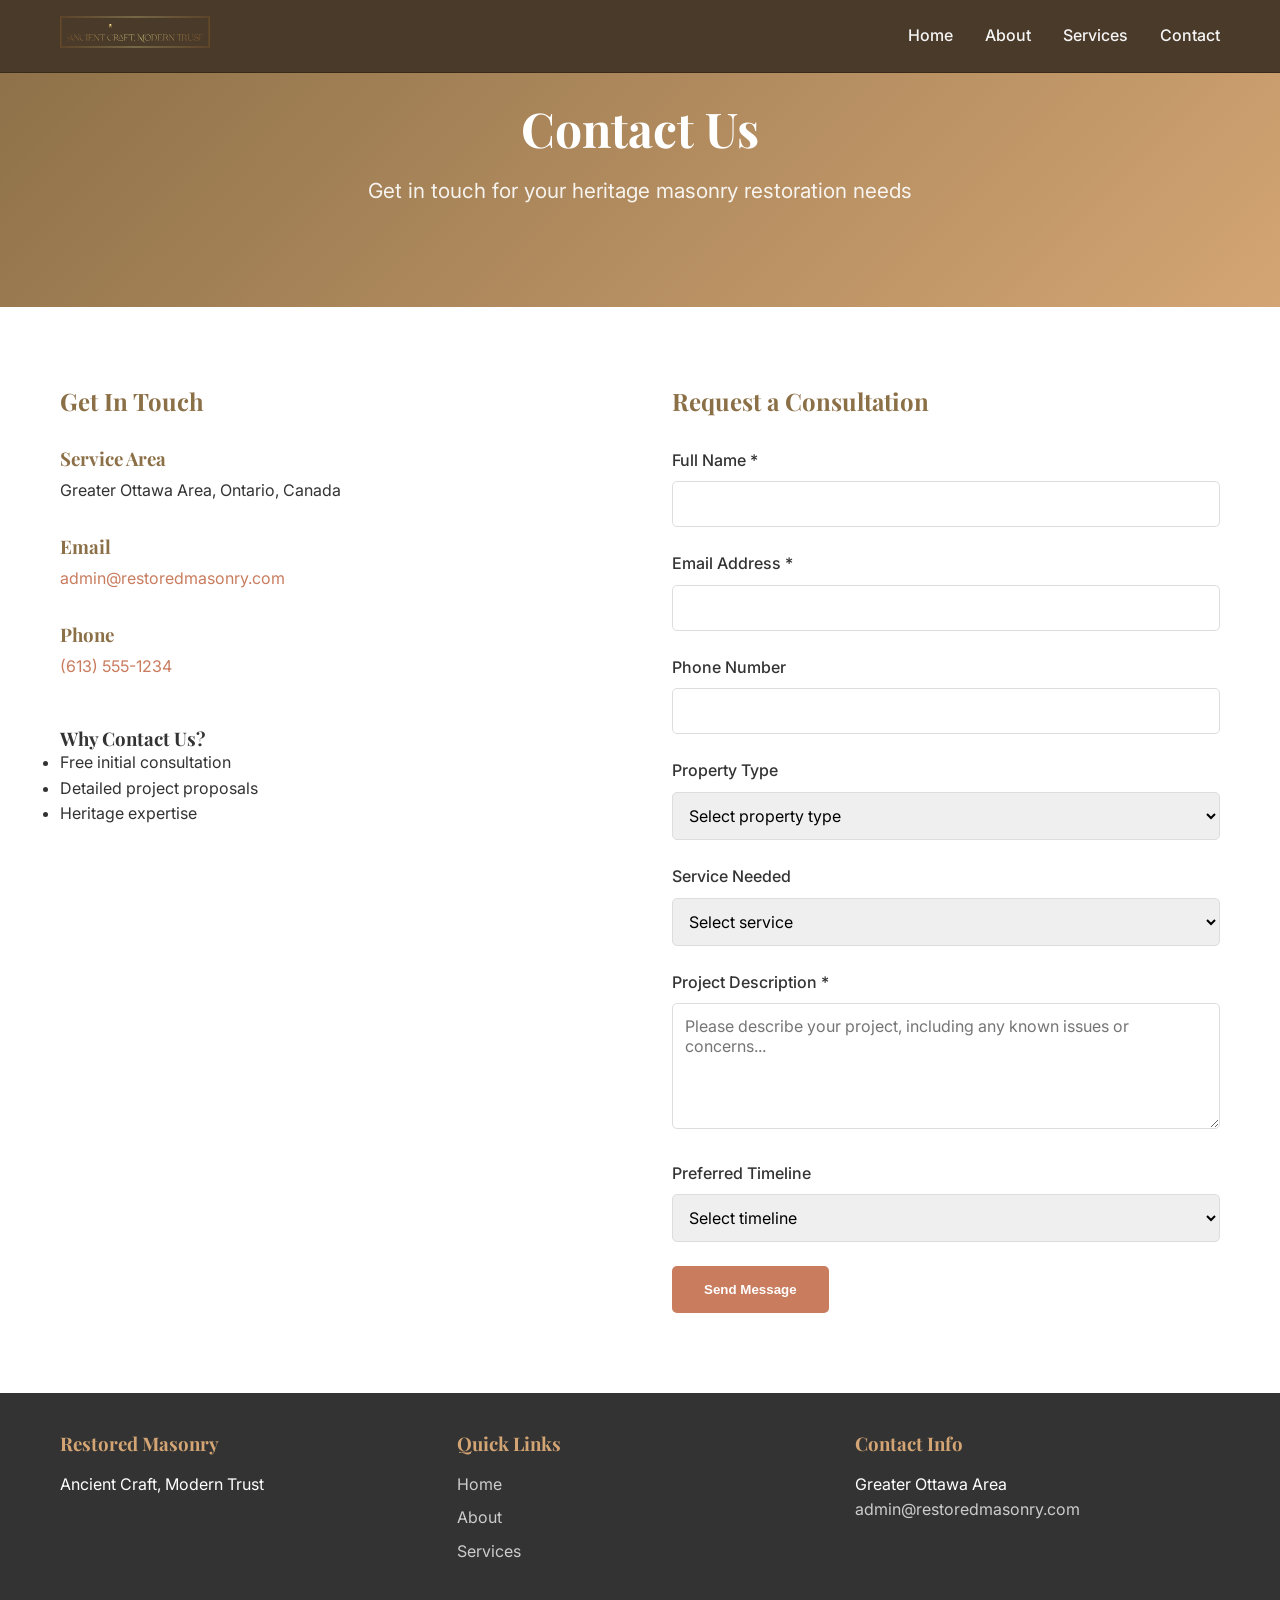
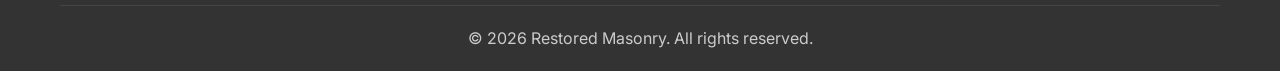
<file: contact.html>
<!DOCTYPE html>
<html lang="en">
<head>
    <meta charset="UTF-8">
    <meta name="viewport" content="width=device-width, initial-scale=1.0">
    <title>Contact Us - Restored Masonry</title>
    <meta name="description" content="Contact Restored Masonry for heritage masonry restoration services in Ottawa. Consultations and project assessments available.">
    <link rel="stylesheet" href="css/style.css">
    <link rel="preconnect" href="https://fonts.googleapis.com">
    <link rel="preconnect" href="https://fonts.gstatic.com" crossorigin>
    <link href="https://fonts.googleapis.com/css2?family=Playfair+Display:wght@400;700&family=Inter:wght@300;400;500;600&display=swap" rel="stylesheet">
</head>
<body>
    <header>
        <nav class="navbar">
            <div class="container">
                <div class="logo">
                    <svg width="150" height="32" viewBox="0 0 1000 208" class="logo-svg"><defs id="SvgjsDefs59676"><linearGradient id="SvgjsLinearGradient59683"><stop id="SvgjsStop59684" stop-color="#905e26" offset="0"></stop><stop id="SvgjsStop59685" stop-color="#f5ec9b" offset="0.5"></stop><stop id="SvgjsStop59686" stop-color="#905e26" offset="1"></stop></linearGradient><linearGradient id="SvgjsLinearGradient59687"><stop id="SvgjsStop59688" stop-color="#905e26" offset="0"></stop><stop id="SvgjsStop59689" stop-color="#f5ec9b" offset="0.5"></stop><stop id="SvgjsStop59690" stop-color="#905e26" offset="1"></stop></linearGradient><linearGradient id="SvgjsLinearGradient59691"><stop id="SvgjsStop59692" stop-color="#905e26" offset="0"></stop><stop id="SvgjsStop59693" stop-color="#f5ec9b" offset="0.5"></stop><stop id="SvgjsStop59694" stop-color="#905e26" offset="1"></stop></linearGradient></defs><g id="SvgjsG59677" featurekey="rootContainer" transform="matrix(1,0,0,1,0,0)" fill="url(#SvgjsLinearGradient59683)"><path xmlns="http://www.w3.org/2000/svg" fill-rule="evenodd" d=" M0,0 H1000 V208 H0,0 z M2,2 H998 V206 H2,2 z M6,6 H994 V202 H6 z M8,8 H992 V200 H6,8 z "></path></g><g id="SvgjsG59678" featurekey="nameFeature-0" transform="matrix(1.5782830845740676,0,0,1.5782830845740676,324.5580811577663,43.1186877982856)" fill="url(#SvgjsLinearGradient59687)"><path d="M0.5 19.82 l0 -0.1 c0.04 -0.04 -0.02 -0.38 0.42 -0.38 c0.34 0 0.4 0.02 0.58 0.02 c0.4 0 0.7 -0.02 0.76 -0.12 l0 -1.7 c0 -0.04 -0.02 -0.18 -0.02 -0.2 l-0.02 0.02 c-0.04 -0.04 0.04 0.18 0.04 -0.54 c0 -1.5 -0.02 -2.06 -0.02 -2.56 c0 -0.32 0 -0.94 0.04 -1.46 c0 -0.04 -0.08 -0.3 -0.08 -0.8 c0 -0.24 0.06 -0.24 0.06 -0.36 c0 -0.32 -0.02 -0.62 -0.02 -0.86 c0 -0.42 0.02 -0.74 0.02 -1.2 c0 -0.12 0.3 -0.1 0.36 -0.16 c0 0 0 -0.1 -0.18 -0.1 c0 0 -0.06 0 -0.12 0.08 c-0.02 0 -0.04 -0.02 -0.06 -0.08 l0 -3.38 c0 -0.26 -0.06 -0.42 -0.32 -0.42 c-0.38 0 -0.46 0.06 -1.14 0.06 c-0.54 0 -0.22 -0.08 -0.52 -0.26 c0 -0.48 1.5 -0.34 1.92 -0.4 l-0.06 0 c0 0.02 1.16 0.08 1.16 0.08 c0.04 0 0.08 0.02 0.12 0.02 c0.24 0 0.34 -0.1 0.52 -0.1 c0.08 0 0.16 0.02 0.26 0.02 c0.06 0 0.22 -0.02 0.32 -0.02 c0.24 0 0.96 0.02 1.18 0.02 c0.16 0 0.28 -0.06 0.6 -0.06 c0.1 0 1.84 0.04 2.06 0.04 c0.4 0 1.06 0.2 1.6 0.2 c0.76 0.08 0.3 0.18 1.06 0.36 c-0.02 0 -0.04 -0.02 -0.04 -0.02 c0 0.02 0.56 0.32 0.56 0.38 c0.24 0.06 0.6 0.56 0.78 0.72 l-0.02 -0.02 s0.54 0.76 0.54 1.44 c0 0.74 0 0.78 -0.16 1.28 c0 0.34 -0.46 0.94 -1.26 1.62 c-0.1 -0.04 -0.22 0.34 -0.58 0.34 c0.06 -0.2 -0.1 0.26 -0.66 0.3 c-0.02 -0.02 -0.04 -0.02 -0.04 -0.02 c-0.1 0 -0.24 0.18 -0.32 0.18 c-0.76 0.2 -1.1 0.12 -1.1 0.42 c0 0 -0.04 0.16 0.12 0.16 c0.22 -0.04 0.58 0.32 0.7 0.32 c0.42 0 0.5 0.38 0.84 0.38 c0.36 0.16 0.5 0.28 0.94 0.74 c0.44 1.3 0.78 0.6 0.78 1.58 c0 0.54 0.18 0.92 0.18 1.46 c0 0.08 -0.04 0.42 -0.04 1.12 c0.04 0.26 0.06 0.78 0.14 0.86 l0 -0.04 c0 0.02 -0.06 0.66 0.64 0.66 c0.48 0 0.7 -0.06 0.84 -0.06 c0 0 0.02 0.02 0.04 0.02 c0.04 0 0.14 -0.04 0.22 -0.04 s0.16 0.02 0.2 0.1 l-0.14 0 c0 0.1 0.06 0.1 0.06 0.14 c0.04 -0.02 0.06 -0.06 0.08 -0.06 l0.02 0 l0 0.26 c-0.06 0 -0.06 -0.06 -0.06 -0.14 c-0.04 0.02 -0.06 0.02 -0.16 0.06 c0 0.04 0.02 0.08 0.16 0.14 c-0.08 0.04 -0.1 0.14 -0.2 0.14 l0 -0.02 s-0.1 0.2 -0.7 0.2 c-0.22 0 -1.58 -0.08 -1.94 -0.1 c0 0.02 0 0.02 -0.02 0.02 c-0.16 0 -0.54 -0.4 -0.86 -0.4 l0.02 0 c0 -0.08 -0.9 -0.5 -0.92 -0.88 l0.02 0.02 c0 -0.02 -0.2 -0.2 -0.2 -0.26 c0 -0.04 0.02 -0.16 0.02 -0.28 c0 -0.06 -0.06 -0.06 -0.16 -0.1 c-0.14 -3.26 -0.44 -4.16 -0.74 -4.6 c-0.06 0.22 0.08 -0.24 -0.38 -0.46 c0 -0.14 -0.62 -0.36 -0.6 -0.44 c-0.04 0 -0.08 0.02 -0.1 0.02 c-0.42 0 -0.4 -0.4 -1.08 -0.4 l-1.08 0 c-0.22 0.46 -0.22 1.04 -0.22 1.32 c0 0.06 0 0.52 0.04 0.56 c0 0.02 -0.02 0.08 -0.06 0.28 c0 0.06 0.04 0.3 0.04 0.46 l0 -0.02 c0 0.12 -0.02 0.56 -0.02 0.7 c0 0.26 0.02 0.32 0.02 0.5 l0 2.32 c0 0.04 0.04 0.16 0.04 0.2 c0 0.06 -0.04 0.18 -0.04 0.26 c0 0.26 0.04 0.3 0.04 0.4 c-0.02 0.02 -0.04 0.02 -0.04 0.04 c0 0.06 0.28 0.1 0.82 0.1 c0.02 0 0.42 -0.04 0.44 -0.04 c0.56 0 0.56 0.04 0.68 0.2 c0 0.36 -0.08 0.42 -0.14 0.42 c-0.02 0 -0.04 -0.02 -0.08 -0.1 c-0.1 0 -0.12 0 -0.12 0.02 c0.16 0.18 -1.94 0.18 -2.16 0.18 l0.04 0 s-0.68 -0.02 -0.94 -0.08 c-0.8 0.08 -2.18 0 -2.74 0.2 c-0.24 0 -0.46 0 -0.46 -0.32 z" style="dominant-baseline: hanging;"></path></g><g id="SvgjsG59679" featurekey="sloganFeature-0" transform="matrix(3.136998277539974,0,0,3.136998277539974,49.8698255030614,98.07940445117582)" fill="url(#SvgjsLinearGradient59691)"><path d="M6.94 7.16 l0.1 0 l5.26 13.38 l-0.46 0 c-1.18 -3.16 -4.98 -3.82 -7.94 -4.72 l-1.16 2.96 c-0.3 1 0.1 1.12 1.14 1.12 l0 0.14 l-3.28 0 l0 -0.14 c1.06 0 1.38 -0.12 1.9 -1.3 l1.12 -2.86 c-2.64 -0.84 -4.52 -1.96 -3.08 -5.4 l0.14 0.04 c-0.64 2.86 0.98 3.88 3.22 4.66 z M4.16 15.120000000000001 c2.06 0.68 4.54 1.22 6.18 2.74 l-3.58 -9.42 z M24.22 19.1 l0.02 0 l0 1.14 l-0.24 0 l-9.06 -11.88 l0 10.58 c0 0.92 0.72 0.94 1.36 0.94 l0 0.14 l-3 0 l0 -0.14 c0.66 0 1.36 -0.02 1.36 -0.94 l0 -10.48 c0 -0.92 -0.72 -0.94 -1.36 -0.94 l0 -0.14 l2.02 0 l8.64 11.36 l0 -10.28 c0 -0.92 -0.74 -0.94 -1.38 -0.94 l0 -0.14 l3.02 0 l0 0.14 c-0.64 0 -1.38 0.02 -1.38 0.94 l0 10.64 z M38.52 17.2 c-1.42 2.04 -3.64 3 -5.8 3 c-3.42 0 -6.72 -2.36 -6.72 -6.58 c0 -4.12 3.22 -6.42 6.78 -6.42 c1.72 0 3.52 0.54 5.08 1.66 l0 1.06 l-0.1 0 c-1.18 -1.7 -3.1 -2.5 -5 -2.5 c-3.04 0 -6.04 2.04 -6.04 5.76 c0 4.18 3.2 6.54 6.44 6.54 c1.94 0 3.9 -0.84 5.18 -2.64 z M41.72 18.94 c0 0.92 0.4 0.94 1.38 0.94 l0 0.14 l-3.58 0 l0 -0.14 c0.98 0 1.38 -0.02 1.38 -0.94 l0 -10.48 c0 -0.92 -0.4 -0.94 -1.38 -0.94 l0 -0.14 l3.58 0 l0 0.14 c-0.98 0 -1.38 0.02 -1.38 0.94 l0 10.48 z M54.68 17 l0.16 0.02 l-0.88 3 l-9.86 0 l0 -0.14 c0.98 0 1.38 -0.02 1.38 -0.94 l0 -10.48 c0 -0.92 -0.4 -0.94 -1.38 -0.94 l0 -0.14 l9.18 0 l0.88 3 l-0.16 0.04 c-0.86 -2.76 -1.02 -2.82 -2.84 -2.82 l-4.86 0 l0 5.64 l2.96 0 c0.92 0 1.18 -0.2 1.34 -0.9 l0.1 0 l0 2.04 l-0.1 0 c-0.16 -0.7 -0.42 -0.9 -1.34 -0.9 l-2.96 0 l0 5.42 c0 0.8 0.3 0.88 1.02 0.9 l4.52 0 c2 0 1.98 -0.16 2.84 -2.8 z M66.76 19.1 l0.02 0 l0 1.14 l-0.24 0 l-9.06 -11.88 l0 10.58 c0 0.92 0.72 0.94 1.36 0.94 l0 0.14 l-3 0 l0 -0.14 c0.66 0 1.36 -0.02 1.36 -0.94 l0 -10.48 c0 -0.92 -0.72 -0.94 -1.36 -0.94 l0 -0.14 l2.02 0 l8.64 11.36 l0 -10.28 c0 -0.92 -0.74 -0.94 -1.38 -0.94 l0 -0.14 l3.02 0 l0 0.14 c-0.64 0 -1.38 0.02 -1.38 0.94 l0 10.64 z M74.74000000000001 18.94 c0 0.92 0.4 0.94 1.38 0.94 l0 0.14 l-3.58 0 l0 -0.14 c0.98 0 1.38 -0.02 1.38 -0.94 l0 -11.34 l-2.98 0 c-1.76 0.02 -1.76 0.12 -2.04 2.78 l-0.16 0 l0.18 -3 l10.82 0 l0.18 3 l-0.14 0 c-0.28 -2.7 -0.28 -2.78 -2.16 -2.78 l-2.88 0 l0 11.34 z M97.22 17.2 c-1.42 2.04 -3.64 3 -5.8 3 c-3.42 0 -6.72 -2.36 -6.72 -6.58 c0 -4.12 3.22 -6.42 6.78 -6.42 c1.72 0 3.52 0.54 5.08 1.66 l0 1.06 l-0.1 0 c-1.18 -1.7 -3.1 -2.5 -5 -2.5 c-3.04 0 -6.04 2.04 -6.04 5.76 c0 4.18 3.2 6.54 6.44 6.54 c1.94 0 3.9 -0.84 5.18 -2.64 z M110.4 15.059999999999999 c-0.74 1.68 -0.38 1.82 0.88 1.82 l0 0.14 l-3.32 0 l0 -0.14 c0.98 0 1.28 -0.02 1.74 -0.92 l3.94 -8.94 l0.1 0 l3.84 8.64 c0.52 1.04 0.56 1.22 1.54 1.22 l0 0.14 l-3.04 0 l0 -0.14 c1.02 0 1.14 -0.12 0.66 -1.28 l-1.08 -2.42 l-4.42 0 z M118.88 18.64 c-1.76 1.62 -3.58 2.12 -5.46 2.12 c-7.2 0 -8.88 -6.78 -13.42 -6.88 l0 5.04 c0 0.9 0.4 0.92 1.38 0.92 l0 0.14 l-3.58 0 l0 -0.14 c0.98 0 1.38 -0.02 1.38 -0.92 l0 -10.5 c0 -0.9 -0.4 -0.92 -1.38 -0.92 l0 -0.14 l4.8 0 c3.9 0 5.14 1.94 5.14 3.52 c0 2.18 -1.66 3.6 -3.76 3.6 c-0.28 0 -0.56 -0.02 -0.86 -0.08 c2.9 1.7 5.32 5.82 10.86 5.82 c1.72 0 3.26 -0.48 4.8 -1.7 z M102.08 13.92 c0.48 0.16 0.96 0.22 1.4 0.22 c1.92 0 3.4 -1.36 3.4 -3.4 c0 -1.6 -1.4 -3.16 -4.26 -3.16 l-2.62 0 l0 6.1 l0.7 0 c0.48 0 0.94 0.08 1.38 0.24 z M113.44 8.2 l-2.1 4.74 l4.2 0 z M122.32000000000001 18.94 c0 0.92 0.4 0.94 1.38 0.94 l0 0.14 l-3.58 0 l0 -0.14 c0.98 0 1.38 -0.02 1.38 -0.94 l0 -10.48 c0 -0.92 -0.4 -0.94 -1.38 -0.94 l0 -0.14 l9.18 0 l0.88 3 l-0.14 0.04 c-0.88 -2.76 -1.04 -2.8 -2.86 -2.8 l-4.84 0 l0 5.64 l2.96 0 c0.92 0 1.2 -0.2 1.34 -0.9 l0.1 0 l0 2.04 l-0.1 0 c-0.14 -0.7 -0.42 -0.9 -1.34 -0.9 l-2.96 0 l0 5.46 z M136.78 18.94 c0 0.92 0.4 0.94 1.38 0.94 l0 0.14 l-3.58 0 l0 -0.14 c0.98 0 1.38 -0.02 1.38 -0.94 l0 -11.34 l-2.98 0 c-1.76 0.02 -1.76 0.12 -2.04 2.78 l-0.16 0 l0.18 -3 l10.82 0 l0.18 3 l-0.14 0 c-0.28 -2.7 -0.28 -2.78 -2.16 -2.78 l-2.88 0 l0 11.34 z M143.72 19.64 c0 0.34 -0.38 1.4 -0.66 2.18 l-0.18 -0.02 l0.24 -1.58 c-0.32 -0.02 -0.56 -0.28 -0.56 -0.58 c0 -0.32 0.26 -0.58 0.58 -0.58 c0.28 0 0.52 0.2 0.56 0.48 c0.02 0.04 0.02 0.06 0.02 0.1 z M157.45999999999998 17.240000000000002 c2.18 3.46 4.58 6.28 8.22 6.5 l0 0.12 c-7.76 -0.46 -10.46 -9.5 -14.56 -15.24 l0 10.34 c0 0.92 0.38 0.94 1.36 0.94 l0 0.14 l-3.02 0 l0 -0.14 c0.98 0 1.38 -0.02 1.38 -0.94 l0 -10.72 c-1.8 -2.4 -3.86 -4.16 -6.74 -4.32 l0.02 -0.12 c2.88 0.18 5.06 1.6 6.9 3.62 l0.1 0 l0 0.1 c2.38 2.64 4.2 6.3 6.16 9.46 l4.68 -9.58 l1.92 0 l0 0.14 c-0.98 0 -1.38 0.02 -1.38 0.94 l0 10.48 c0 0.92 0.4 0.94 1.38 0.94 l0 0.14 l-3.58 0 l0 -0.14 c0.98 0 1.38 -0.02 1.38 -0.94 l0 -10.42 z M170.64 7.119999999999999 c8.46 0 8.46 13.18 0 13.18 c-8.48 0 -8.48 -13.18 0 -13.18 z M170.21999999999997 7.52 c-7.52 0 -6.68 12.38 0.82 12.38 s6.72 -12.38 -0.82 -12.38 z M183.72 7.380000000000001 c8.36 0 8.36 12.64 0 12.64 l-5.72 0 l0 -0.14 c0.98 0 1.38 -0.26 1.38 -1.16 l0 -10.04 c0 -0.9 -0.4 -1.16 -1.38 -1.16 l0 -0.14 l5.72 0 z M180.2 18.68 c0 0.9 0.38 1.12 1.36 1.12 l2.16 0 c7.14 0 7.16 -12.2 0 -12.2 l-3.52 0 l0 11.08 z M205.26 18.92 c0 0.92 0.4 0.94 1.38 0.94 l0 0.14 l-3.58 0 l0 -0.14 c0.98 0 1.38 -0.02 1.38 -0.94 l0 -4.84 l-6.38 0 c-0.92 0 -1.2 0.2 -1.34 0.9 l-0.1 0 l0 -2.02 l0.1 0 c0.14 0.66 0.38 0.88 1.2 0.9 l6.52 0 l0 -5.42 c0 -0.92 -0.4 -0.94 -1.38 -0.94 l0 -0.14 l4.82 0 c3.22 0 4.82 1.3 4.84 3.36 c0 1.8 -1.26 3.04 -3.78 3.3 c3.62 0.86 4.02 5.86 5.56 5.86 l0 0.12 l-1.72 0 c-0.84 -1.82 -2.28 -5.92 -4.92 -5.92 l-2.6 0 l0 4.84 z M201.6 16.98 l0.14 0.02 l-0.86 3 l-9.86 0 l0 -0.14 c0.98 0 1.36 -0.02 1.36 -0.94 l0 -10.48 c0 -0.92 -0.38 -0.94 -1.36 -0.94 l0 -0.14 l9.16 0 l0.88 3 l-0.14 0.04 c-0.88 -2.76 -1.04 -2.8 -2.86 -2.8 l-4.84 0 l0 11.28 c0 0.8 0.28 0.88 1.02 0.9 l4.5 0 c2 0 1.98 -0.16 2.86 -2.8 z M205.26 7.6 l0 6.26 l2.62 0 c2.66 0 3.9 -1.4 3.9 -3.22 c0 -1.84 -1.34 -3.04 -3.9 -3.04 l-2.62 0 z M226.42 19.1 l0.02 0 l0 1.14 l-0.24 0 l-9.06 -11.88 l0 10.58 c0 0.92 0.72 0.94 1.36 0.94 l0 0.14 l-3 0 l0 -0.14 c0.66 0 1.36 -0.02 1.36 -0.94 l0 -10.48 c0 -0.92 -0.72 -0.94 -1.36 -0.94 l0 -0.14 l2.02 0 l8.64 11.36 l0 -10.28 c0 -0.92 -0.74 -0.94 -1.38 -0.94 l0 -0.14 l3.02 0 l0 0.14 c-0.64 0 -1.38 0.02 -1.38 0.94 l0 10.64 z M238.76 20 l-0.8 0 l0 0.02 l-1.4 0 l0 -0.16 c0.98 0 1.38 -0.02 1.38 -0.92 l0 -11.34 l-2.96 0 c-1.78 0 -1.78 0.12 -2.06 2.78 l-0.16 -0.02 l0.18 -2.98 l14.88 0 c6.1 0 6.34 6.68 0.9 7.42 c3.62 0.74 4.02 5.08 5.56 5.08 l0 0.14 l-1.72 0 c-0.84 -1.82 -2.28 -5.16 -4.92 -5.16 l-2.52 0 l0 4.08 c0 0.9 0.38 0.92 1.36 0.92 l0 0.16 l-1.38 0 l0 -0.02 l-0.8 0 l0 0.02 l-1.38 0 l0 -0.16 c0.96 0 1.36 -0.02 1.36 -0.92 l0 -10.76 l0.84 0 l0 5.56 c0 0.8 0.28 0.88 1 0.9 l1.6 0 c5.22 0 5.34 -7.04 0.12 -7.04 l-9.06 0 l0 11.34 c0 0.9 0.38 0.92 1.36 0.92 l0 0.16 l-1.38 0 l0 -0.02 z M266.76 15.36 c0.04 3.26 -2.5 4.9 -5.04 4.9 s-5.08 -1.64 -5.06 -4.9 l0 -6.9 c0 -0.92 -0.4 -0.94 -1.38 -0.94 l0 -0.14 l3.58 0 l0 0.14 c-0.98 0 -1.38 0.02 -1.38 0.94 l0 6.9 c0 3.04 2.2 4.5 4.42 4.5 c2.28 0 4.6 -1.54 4.6 -4.5 l0 -6.88 c0 -0.92 -0.74 -0.94 -1.38 -0.94 l0 -0.14 l3.02 0 l0 0.14 c-0.64 0 -1.36 0.02 -1.36 0.94 l-0.02 -0.04 l0 6.92 z M278.5 16.52 c0 2.46 -2.12 3.72 -4.46 3.72 c-1.14 0 -2.32 -0.28 -3.32 -0.88 l0 0.02 c-0.6 -0.34 -1 -0.52 -1.26 -0.52 c-0.4 0 -0.52 0.36 -0.62 1.1 l-0.1 0 l0 -4.14 l0.1 0 c0.5 2.82 2.88 4.16 5.04 4.16 c1.96 0 3.76 -1.12 3.76 -3.28 c0 -1.98 -1.74 -2.62 -3.6 -3.16 l-0.76 -0.2 c-1.86 -0.54 -3.6 -1.18 -3.6 -3.16 c0 -1.62 1.18 -2.84 4.8 -2.84 l12.28 0 l0 0.02 l0.18 2.96 l-0.14 0.02 c-0.3 -2.72 -0.28 -2.78 -2.18 -2.78 l-2.86 0 l0 11.34 c0 0.9 0.4 0.92 1.38 0.92 l0 0.14 l-3.58 0 l0 -0.14 c0.98 0 1.38 -0.02 1.38 -0.92 l0 -11.34 l-6.46 0 c-3.2 0 -4.28 1.14 -4.28 2.56 c0 3.76 8.3 1.58 8.3 6.4 z" style="dominant-baseline: hanging;"></path></g></svg>
                </div>
                <ul class="nav-menu">
                    <li><a href="home.html">Home</a></li>
                    <li><a href="about.html">About</a></li>
                    <li><a href="services.html">Services</a></li>
                    <li><a href="#contact">Contact</a></li>
                </ul>
                <div class="hamburger">
                    <span></span>
                    <span></span>
                    <span></span>
                </div>
            </div>
        </nav>
    </header>

    <main>
        <section id="contact" class="contact-hero">
            <div class="container">
                <h1>Contact Us</h1>
                <p class="lead">Get in touch for your heritage masonry restoration needs</p>
            </div>
        </section>

        <section class="contact-content">
            <div class="container">
                <div class="contact-grid">
                    <div class="contact-info">
                        <h2>Get In Touch</h2>
                        <div class="contact-details">
                            <div class="contact-item">
                                <h3>Service Area</h3>
                                <p>Greater Ottawa Area, Ontario, Canada</p>
                            </div>
                            <div class="contact-item">
                                <h3>Email</h3>
                                <p><a href="mailto:admin@restoredmasonry.com">admin@restoredmasonry.com</a></p>
                            </div>
                            <div class="contact-item">
                                <h3>Phone</h3>
                                <p><a href="tel:+16135551234">(613) 555-1234</a></p>
                            </div>
                        </div>

                        <div class="Why contact us?">
                            <h3>Why Contact Us?</h3>
                            <ul>
                                <li>Free initial consultation</li>
                                <li>Detailed project proposals</li>
                                <li>Heritage expertise</li>
                            </ul>
                        </div>
                    </div>

                    <div class="contact-form">
                        <h2>Request a Consultation</h2>
                        <form id="contactForm" method="POST">
                            <div class="form-group">
                                <label for="name">Full Name *</label>
                                <input type="text" id="name" name="name" required>
                            </div>

                            <div class="form-group">
                                <label for="email">Email Address *</label>
                                <input type="email" id="email" name="email" required>
                            </div>

                            <div class="form-group">
                                <label for="phone">Phone Number</label>
                                <input type="tel" id="phone" name="phone">
                            </div>

                            <div class="form-group">
                                <label for="propertyType">Property Type</label>
                                <select id="propertyType" name="propertyType">
                                    <option value="">Select property type</option>
                                    <option value="residential">Residential</option>
                                    <option value="commercial">Commercial</option>
                                    <option value="historic">Historic Building</option>
                                    <option value="church">Church/Religious</option>
                                    <option value="other">Other</option>
                                </select>
                            </div>

                            <div class="form-group">
                                <label for="service">Service Needed</label>
                                <select id="service" name="service">
                                    <option value="">Select service</option>
                                    <option value="assessment">Building Assessment</option>
                                    <option value="repointing">Repointing</option>
                                    <option value="brick-repair">Brick Repair</option>
                                    <option value="foundation">Foundation Work</option>
                                    <option value="other">Other</option>
                                </select>
                            </div>

                            <div class="form-group">
                                <label for="message">Project Description *</label>
                                <textarea id="message" name="message" rows="5" placeholder="Please describe your project, including any known issues or concerns..." required></textarea>
                            </div>

                            <div class="form-group">
                                <label for="timeline">Preferred Timeline</label>
                                <select id="timeline" name="timeline">
                                    <option value="">Select timeline</option>
                                    <option value="asap">As soon as possible</option>
                                    <option value="1-3months">Within 1-3 months</option>
                                    <option value="3-6months">Within 3-6 months</option>
                                    <option value="planning">Just planning</option>
                                </select>
                            </div>

                            <button type="submit" class="btn-primary">Send Message</button>
                        </form>

                        <div id="formMessage" class="form-message" style="display: none;"></div>
                    </div>
                </div>
            </div>
        </section>
    </main>

    <footer>
        <div class="container">
            <div class="footer-content">
                <div class="footer-section">
                    <h3>Restored Masonry</h3>
                    <p>Ancient Craft, Modern Trust</p>
                </div>
                <div class="footer-section">
                    <h3>Quick Links</h3>
                    <ul>
                        <li><a href="home.html">Home</a></li>
                        <li><a href="about.html">About</a></li>
                        <li><a href="services.html">Services</a></li>
                    </ul>
                </div>
                <div class="footer-section">
                    <h3>Contact Info</h3>
                    <p>Greater Ottawa Area</p>
                    <p><a href="mailto:admin@restoredmasonry.com">admin@restoredmasonry.com</a></p>
                </div>
            </div>
            <div class="footer-bottom">
                <p>&copy; 2026 Restored Masonry. All rights reserved.</p>
            </div>
        </div>
    </footer>

    <script src="js/script.js"></script>
</body>
</html>
</file>
<file: css/style.css>
/* Reset and Base Styles */
* {
    margin: 0;
    padding: 0;
    box-sizing: border-box;
}

html {
    scroll-behavior: smooth;
}

body {
    font-family: 'Inter', sans-serif;
    line-height: 1.6;
    color: #333;
    background-color: #faf9f6;
}

h1, h2, h3, h4, h5, h6 {
    font-family: 'Playfair Display', serif;
    font-weight: 700;
    line-height: 1.2;
}

a {
    text-decoration: none;
    color: inherit;
}

img {
    max-width: 100%;
    height: auto;
}

.container {
    max-width: 1200px;
    margin: 0 auto;
    padding: 0 20px;
}

/* Navigation */
.navbar {
    background: #4a3a2a;
    backdrop-filter: blur(10px);
    position: fixed;
    top: 0;
    width: 100%;
    z-home: 1000;
    border-bottom: 1px solid #3a2a1a;
}

.navbar .container {
    display: flex;
    justify-content: space-between;
    align-items: center;
    padding: 1rem 20px;
}

.logo h1 {
    color: #f5ec9b;
    font-size: 1.5rem;
}

.nav-menu {
    display: flex;
    list-style: none;
    gap: 2rem;
}

.nav-menu a {
    color: #f5f5f5;
    font-weight: 500;
    transition: color 0.3s;
}

.nav-menu a:hover {
    color: #d4a574;
}

.hamburger {
    display: none;
    flex-direction: column;
    cursor: pointer;
}

.hamburger span {
    width: 25px;
    height: 3px;
    background: #f5f5f5;
    margin: 3px 0;
    transition: 0.3s;
}

/* Hero Section */
.hero {
    background: linear-gradient(135deg, #8b6f47 0%, #d4a574 100%);
    color: white;
    padding: 120px 0 80px;
    min-height: 100vh;
    display: flex;
    align-items: center;
}

.hero .container {
    display: grid;
    grid-template-columns: 1fr 1fr;
    gap: 4rem;
    align-items: center;
}

.hero-content h2 {
    font-size: 3rem;
    margin-bottom: 1rem;
}

.hero-content p {
    font-size: 1.2rem;
    margin-bottom: 2rem;
    opacity: 0.9;
}

.hero-image img {
    border-radius: 10px;
    box-shadow: 0 20px 40px rgba(0,0,0,0.1);
}

/* Buttons */
.btn-primary {
    background: #c97c5e;
    color: white;
    padding: 1rem 2rem;
    border-radius: 5px;
    font-weight: 600;
    display: inline-block;
    transition: all 0.3s;
    border: none;
    cursor: pointer;
}

.btn-primary:hover {
    background: #b8684f;
    transform: translateY(-2px);
    box-shadow: 0 10px 20px rgba(201, 124, 94, 0.3);
}

/* Services Preview */
.services-preview {
    padding: 80px 0;
    background: white;
}

.services-preview h2 {
    text-align: center;
    font-size: 2.5rem;
    margin-bottom: 3rem;
    color: #8b6f47;
}

.services-grid {
    display: grid;
    grid-template-columns: repeat(auto-fit, minmax(250px, 1fr));
    gap: 2rem;
}

.service-card {
    background: #faf9f6;
    padding: 2rem;
    border-radius: 10px;
    text-align: center;
    transition: transform 0.3s;
    border: 1px solid #e8e3d8;
}

.service-card:hover {
    transform: translateY(-5px);
    box-shadow: 0 10px 30px rgba(0,0,0,0.1);
}

.service-icon {
    font-size: 3rem;
    margin-bottom: 1rem;
}

.service-card h3 {
    color: #8b6f47;
    margin-bottom: 1rem;
}

/* Why Choose Us */
.why-choose-us {
    padding: 80px 0;
    background: #f5f3f0;
}

.why-choose-us h2 {
    text-align: center;
    font-size: 2.5rem;
    margin-bottom: 3rem;
    color: #8b6f47;
}

.features {
    display: grid;
    grid-template-columns: repeat(auto-fit, minmax(300px, 1fr));
    gap: 2rem;
}

.feature {
    text-align: center;
    padding: 2rem;
}

.feature h3 {
    color: #8b6f47;
    margin-bottom: 1rem;
}

/* About Page Styles */
.about-hero {
    background: linear-gradient(135deg, #8b6f47 0%, #d4a574 100%);
    color: white;
    padding: 100px 0;
    text-align: center;
}

.about-hero h1 {
    font-size: 3rem;
    margin-bottom: 1rem;
}

.lead {
    font-size: 1.3rem;
    opacity: 0.9;
}

.story {
    padding: 80px 0;
    background: white;
}

.story-content {
    display: grid;
    grid-template-columns: 1fr 1fr;
    gap: 4rem;
    align-items: center;
}

.story-text h2 {
    color: #8b6f47;
    margin-bottom: 1.5rem;
}

.expertise {
    padding: 80px 0;
    background: #f5f3f0;
}

.expertise h2 {
    text-align: center;
    font-size: 2.5rem;
    margin-bottom: 3rem;
    color: #8b6f47;
}

.expertise-grid {
    display: grid;
    grid-template-columns: repeat(auto-fit, minmax(250px, 1fr));
    gap: 2rem;
}

.expertise-item {
    background: white;
    padding: 2rem;
    border-radius: 10px;
    border: 1px solid #e8e3d8;
}

.expertise-item h3 {
    color: #8b6f47;
    margin-bottom: 1rem;
}

.commitment {
    padding: 80px 0;
    background: white;
}

.commitment h2 {
    text-align: center;
    font-size: 2.5rem;
    margin-bottom: 3rem;
    color: #8b6f47;
}

.commitment-content {
    max-width: 800px;
    margin: 0 auto;
    text-align: center;
    font-size: 1.1rem;
    line-height: 1.8;
}

/* Services Page Styles */
.services-hero {
    background: linear-gradient(135deg, #8b6f47 0%, #d4a574 100%);
    color: white;
    padding: 100px 0;
    text-align: center;
}

.services-hero h1 {
    font-size: 3rem;
    margin-bottom: 1rem;
}

.services-list {
    padding: 80px 0;
}

.service-detail {
    display: grid;
    grid-template-columns: 1fr 1fr;
    gap: 4rem;
    align-items: center;
    margin-bottom: 80px;
}

.service-detail.reverse {
    direction: rtl;
}

.service-detail.reverse .service-content {
    direction: ltr;
}

.service-content h2 {
    color: #8b6f47;
    margin-bottom: 1.5rem;
}

.service-content ul {
    margin: 1.5rem 0;
    padding-left: 1.5rem;
}

.service-content li {
    margin-bottom: 0.5rem;
}

.service-image img {
    border-radius: 10px;
    box-shadow: 0 10px 30px rgba(0,0,0,0.1);
}

.cta {
    background: #8b6f47;
    color: white;
    padding: 80px 0;
    text-align: center;
}

.cta h2 {
    font-size: 2.5rem;
    margin-bottom: 1rem;
}

.cta p {
    font-size: 1.2rem;
    margin-bottom: 2rem;
    opacity: 0.9;
}

/* Contact Page Styles */
.contact-hero {
    background: linear-gradient(135deg, #8b6f47 0%, #d4a574 100%);
    color: white;
    padding: 100px 0;
    text-align: center;
}

.contact-hero h1 {
    font-size: 3rem;
    margin-bottom: 1rem;
}

.contact-content {
    padding: 80px 0;
    background: white;
}

.contact-grid {
    display: grid;
    grid-template-columns: 1fr 1fr;
    gap: 4rem;
}

.contact-info h2 {
    color: #8b6f47;
    margin-bottom: 2rem;
}

.contact-details {
    margin-bottom: 3rem;
}

.contact-item {
    margin-bottom: 2rem;
}

.contact-item h3 {
    color: #8b6f47;
    margin-bottom: 0.5rem;
}

.contact-item a {
    color: #c97c5e;
}

.why-contact h3 {
    color: #8b6f47;
    margin-bottom: 1rem;
}

.why-contact ul {
    padding-left: 1.5rem;
}

.why-contact li {
    margin-bottom: 0.5rem;
}

.contact-form h2 {
    color: #8b6f47;
    margin-bottom: 2rem;
}

.form-group {
    margin-bottom: 1.5rem;
}

.form-group label {
    display: block;
    margin-bottom: 0.5rem;
    font-weight: 500;
}

.form-group input,
.form-group select,
.form-group textarea {
    width: 100%;
    padding: 0.75rem;
    border: 1px solid #ddd;
    border-radius: 5px;
    font-family: inherit;
    font-size: 1rem;
}

.form-group textarea {
    resize: vertical;
    min-height: 120px;
}

.form-message {
    margin-top: 1rem;
    padding: 1rem;
    border-radius: 5px;
}

.form-message.success {
    background: #d4edda;
    color: #155724;
    border: 1px solid #c3e6cb;
}

.form-message.error {
    background: #f8d7da;
    color: #721c24;
    border: 1px solid #f5c6cb;
}

/* Footer */
footer {
    background: #333;
    color: white;
    padding: 40px 0 20px;
}

.footer-content {
    display: grid;
    grid-template-columns: repeat(auto-fit, minmax(250px, 1fr));
    gap: 2rem;
    margin-bottom: 2rem;
}

.footer-section h3 {
    color: #d4a574;
    margin-bottom: 1rem;
}

.footer-section ul {
    list-style: none;
}

.footer-section li {
    margin-bottom: 0.5rem;
}

.footer-section a {
    color: #ccc;
    transition: color 0.3s;
}

.footer-section a:hover {
    color: #d4a574;
}

.footer-bottom {
    border-top: 1px solid #444;
    padding-top: 20px;
    text-align: center;
    color: #ccc;
}

/* Responsive Design */
@media (max-width: 768px) {
    .navbar .container {
        padding: 1rem;
    }

    .nav-menu {
        position: fixed;
        top: 100%;
        left: -100%;
        width: 100%;
        height: 100vh;
        background: white;
        flex-direction: column;
        justify-content: center;
        align-items: center;
        gap: 2rem;
        transition: left 0.3s;
    }

    .nav-menu.active {
        left: 0;
    }

    .hamburger {
        display: flex;
    }

    .hamburger.active span:nth-child(1) {
        transform: rotate(-45deg) translate(-5px, 6px);
    }

    .hamburger.active span:nth-child(2) {
        opacity: 0;
    }

    .hamburger.active span:nth-child(3) {
        transform: rotate(45deg) translate(-5px, -6px);
    }

    .hero .container {
        grid-template-columns: 1fr;
        gap: 2rem;
        text-align: center;
    }

    .hero-content h2 {
        font-size: 2rem;
    }

    .story-content,
    .service-detail,
    .contact-grid {
        grid-template-columns: 1fr;
        gap: 2rem;
    }

    .service-detail.reverse {
        direction: ltr;
    }

    .services-grid,
    .features,
    .expertise-grid {
        grid-template-columns: 1fr;
    }

    .footer-content {
        grid-template-columns: 1fr;
        text-align: center;
    }
}

@media (max-width: 480px) {
    .container {
        padding: 0 15px;
    }

    .hero {
        padding: 100px 0 60px;
    }

    .hero-content h2 {
        font-size: 1.8rem;
    }

    .about-hero h1,
    .services-hero h1,
    .contact-hero h1 {
        font-size: 2rem;
    }

    .services-preview h2,
    .why-choose-us h2,
    .expertise h2,
    .commitment h2,
    .cta h2 {
        font-size: 2rem;
    }
}
</file>
